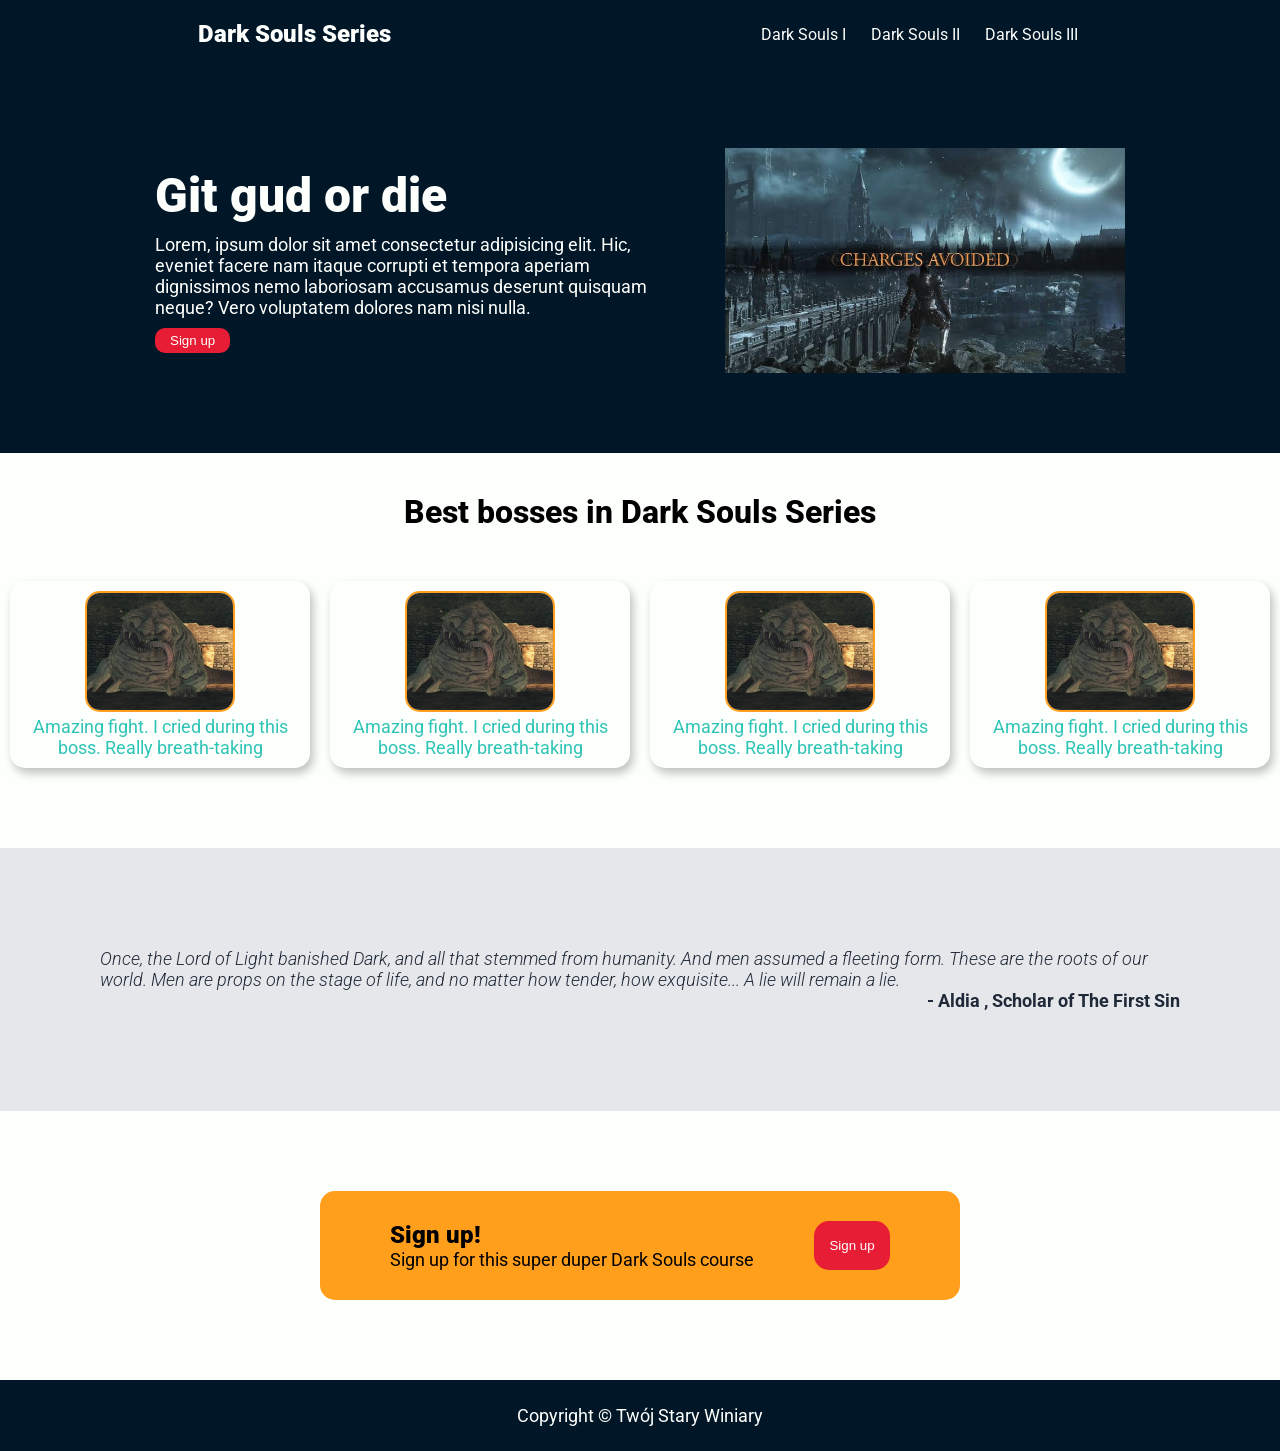
<file: landing_page/index.html>
<!DOCTYPE html>

    <head>
        <meta charset="utf-8">
        <meta http-equiv="X-UA-Compatible" content="IE=edge">
        <title></title>
        <meta name="description" content="">
        <meta name="viewport" content="width=device-width, initial-scale=1">
        <link rel="stylesheet" href="css/style.css">
    </head>
    <body>

        <header>
            <div class="logo">Dark Souls Series</div>
            <div class="links">
                <div class="link"><a href="#">Dark Souls I</a></div>
                <div class="link"><a href="#">Dark Souls II</a></div>
                <div class="link"><a href="#">Dark Souls III</a></div>
            </div>
        </header>

        <main>
            <div class="about">
                <div class="right_section">
                    <p id="slogan">Git gud or die</p>
                    <p>Lorem, ipsum dolor sit amet consectetur adipisicing elit. Hic, eveniet facere nam itaque corrupti et tempora aperiam dignissimos nemo laboriosam accusamus deserunt quisquam neque? Vero voluptatem dolores nam nisi nulla.</p>
                    <button>Sign up</button>
                </div>
                <div class="left_section">
                    <div class="img">
                        <img src="ds.jpg"/>
                    </div>
                </div>
            </div>

            <div class="info">
                <div class="info_heading">
                    Best bosses in Dark Souls Series
                </div>
                <div class="card_container">
                    <div class="card">
                        <img src="covetous.jpg">
                        <p>Amazing fight. I cried during this boss. Really breath-taking</p>
                    </div>
                    <div class="card">
                        <img src="covetous.jpg">
                        <p>Amazing fight. I cried during this boss. Really breath-taking</p>
                    </div>
                    <div class="card">
                        <img src="covetous.jpg">
                        <p>Amazing fight. I cried during this boss. Really breath-taking</p>
                    </div>
                    <div class="card">
                        <img src="covetous.jpg">
                        <p>Amazing fight. I cried during this boss. Really breath-taking</p>
                    </div>
                </div>
            </div>
            <div class="cyte">
                <div class="cyte_text">
                    <p>Once, the Lord of Light banished Dark, and all that stemmed from humanity.
And men assumed a fleeting form. These are the roots of our world.
Men are props on the stage of life, and no matter how tender, how exquisite...
A lie will remain a lie.</p>
<div class="cyte_author">
                    <p>- Aldia , Scholar of The First Sin</p>
                </div>
                </div>
                
            </div>
            <div class="sign_up">
                <div class="sign_up_content">
                    <div class="text">
                        <p class="logo">Sign up!</p>
                        <p>Sign up for this super duper Dark Souls course</p>
                    </div>
                    <button>Sign up</button>
                </div>
            </div>
        </main>

        <footer>
            <p>Copyright &copy Twój Stary Winiary</p>
        </footer>
        <script src="" async defer></script>
    </body>
</html>
</file>
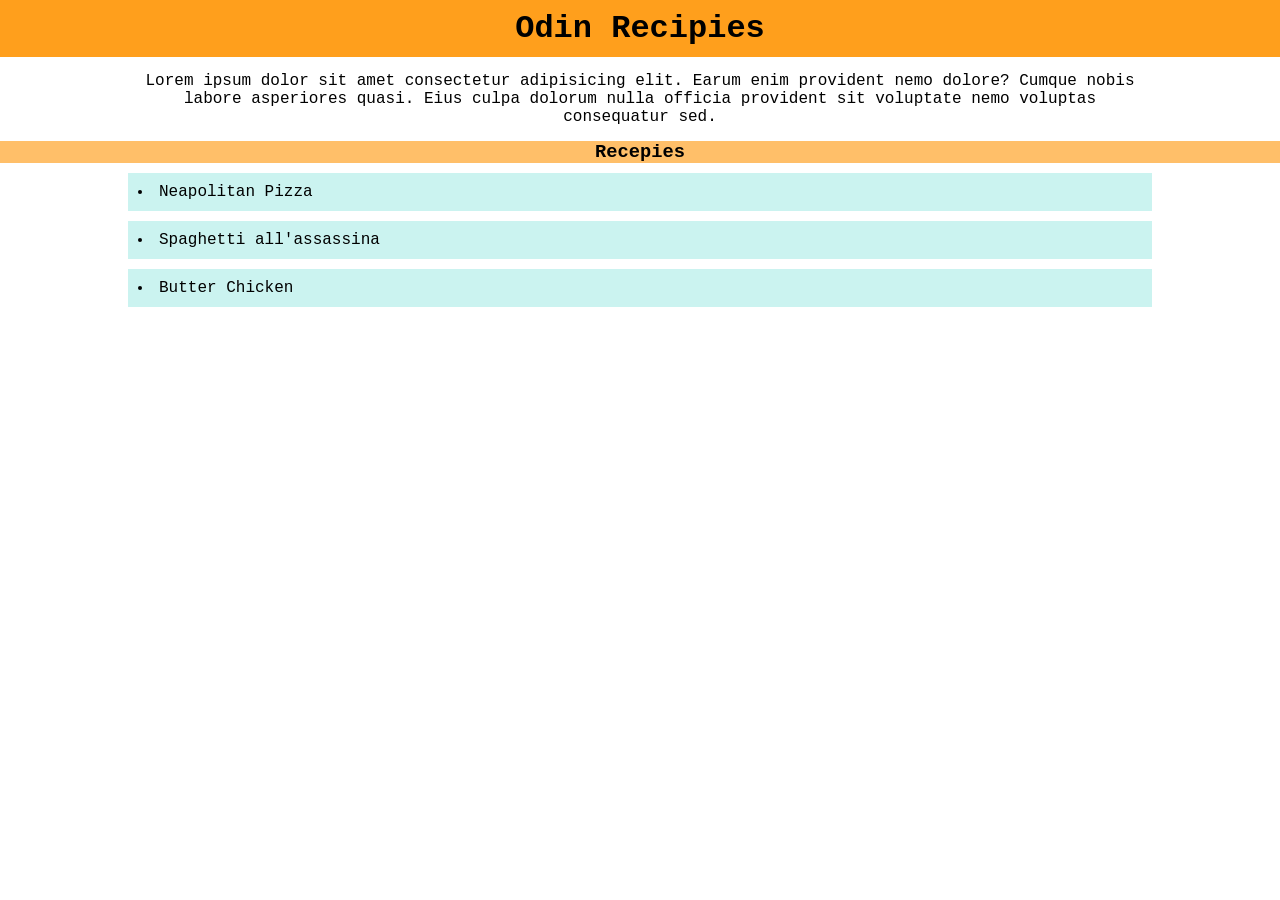
<file: odin_recepies/index.html>
<!doctype html>
<html>
  <head>
    <meta charset="utf-8" />
    <meta http-equiv="X-UA-Compatible" content="IE=edge" />
    <title>Recepies</title>
    <meta name="description" content="" />
    <meta name="viewport" content="width=device-width, initial-scale=1" />
    <link rel="stylesheet" href="styles/style.css" />
  </head>
  <body>
    <header>
      <a href="index.html"><h1>Odin Recipies</h1></a>
    </header>
    <main>
        <div id="text_container">
            <p>Lorem ipsum dolor sit amet consectetur adipisicing elit. Earum enim provident nemo dolore? Cumque nobis labore asperiores quasi. Eius culpa dolorum nulla officia provident sit voluptate nemo voluptas consequatur sed.</p>
        </div>
        <h3>Recepies</h3>
        <ul id="recepies_list">
            <li><a href="recepies/pizza.html">Neapolitan Pizza</a></li>
            <li><a href="recepies/pizza.html">Spaghetti all'assassina</a></li>
            <li><a href="recepies/pizza.html">Butter Chicken</a></li>
        </ul>
    </main>
    <script src="" async defer></script>
  </body>
</html>
</file>
<file: landing_page/css/style.css>
@import url('https://fonts.googleapis.com/css2?family=Roboto:ital,wght@0,100..900;1,100..900&display=swap');

*{
  box-sizing: border-box;
  margin: 0;
  padding: 0;
}

body {
  font-family: "Roboto", sans-serif;
  background-color: #fdfffc;
  display: flex;
  flex-direction: column;
  justify-content: space-between;
}

a{
  text-decoration: none;
  color: unset;
}

p{
  font-size: 18px;
}

header{
  background-color: #011627;
  color: #fdfffc;
  padding: 20px 15px;
  display: flex;
  justify-content: space-around;
  align-items: center;
}

.logo{
  font-size: 24px;
  font-weight: 900;
}

.links{
  display: flex;
  gap: 15px;
}

.link{
  padding: 0 5px;
  transition: color 0.3s;
}

.link:hover{
  color: #ff9f1c
}

.about{
    background-color: #011627;
    color: #fdfffc;
    padding: 10px;
    display: flex;
    padding: 80px 30px;
    display: flex;
    justify-content: center;
    align-items: center;
    gap: 70px;
    flex-wrap: wrap;
    margin-bottom: 40px;
}

.right_section{
  display: flex;
  flex-direction: column;
  gap: 10px;
  align-items: flex-start;
  max-width: 500px;
}

#slogan{
  font-size: 48px;
  font-weight: 900;
}

.img{
  display: flex;
  justify-content: center;
  align-items: center;
  max-width: 400px;
}

img{
  width: 100%;
  object-fit: contain;
}

.about  button{
  padding: 5px 15px;
  border: none;
  border-radius: 10px;
  background-color: #e71d36;
  color: #fdfffc;
  transition: color 0.3s, background-color 0.3s;
}

.about button:hover{
  color: #011627;
  background-color: #ff9f1c;
}

.info{
  display: flex;
  flex-direction: column;
  align-items: center;
  
  gap: 50px;
  margin-bottom: 80px;
}

.info p{
  color: #2ec4b6;
}

.info_heading{
  font-size: 32px;
  font-weight: 800;
}

.card_container{
  display: flex;
  flex-wrap: wrap;
  gap: 20px;
  justify-content: center;
}

.card {
  border-radius: 15px;
  padding: 10px;
  width: 300px;
  text-align: center;
  box-shadow: 3px 5px 10px 0px rgba(0, 0, 0, 0.25);
}

.card img{
  border: 2px solid #ff9f1c;
  border-radius: 15px;
  width: 150px;
  object-fit: cover;
}

.cyte{
  background-color: #e5e7eb;
  padding: 100px;

}

.cyte_text{
  color: #1f2937;
  font-size: 32px;
  font-weight: 300;
  font-style: italic;
  display: flex;
  flex-direction: column;
  
}
.cyte_author{
  align-self: flex-end;
  font-weight: 700;
  font-style: normal;
}

.sign_up{
  display: flex;
  justify-content: center;
  align-items: center;
  margin: 80px 0;
}

.sign_up_content{
  background-color: #ff9f1c;
  padding: 30px 70px;
  display: flex;
  gap: 60px;
  border-radius: 15px;
}

.sign_up_content > button {
  padding: 15px;
  border: none;
  border-radius: 15px;

  background-color: #e71d36;
  color: white;
}

footer{
  background-color: #011627;
  text-align: center;
  padding: 25px;
  color: #fdfffc;
}
</file>
<file: odin_recepies/styles/style.css>
* {
    margin: 0;
    padding: 0;
    box-sizing: border-box;
}
body{
      font-family: 'Courier New', monospace;
      
}
a{
    text-decoration: none;
    color: unset;
}
h1:hover{
    transition: 0.3s;
    color: white;
}
header{
    text-align: center;
    padding: 10px 0;
    background-color: #ff9f1c;
    margin-bottom: 15px;
}
main{
    text-align: center;
}
#text_container{
    width: 80%;
    margin: 0 auto;
    text-align: center;
    margin-bottom: 15px;
}
h3{
    margin-bottom: 10px;
    background-color: #ffbf69;
    
}
#recepies_list{
    margin: 0 auto;
    width: 80%;
    text-align: left;
    list-style-position: inside;
    
}

#recepies_list > li:not(:last-child) {
    margin-bottom: 10px;
}
#recepies_list > li{
    background-color: #cbf3f0;
    padding: 10px;
    transition: background-color 0.3s, color 0.3s;
}

#recepies_list > li:hover{
    background-color: #2ec4b6;
    color: white;
    padding: 10px;
    transition
}
</file>
